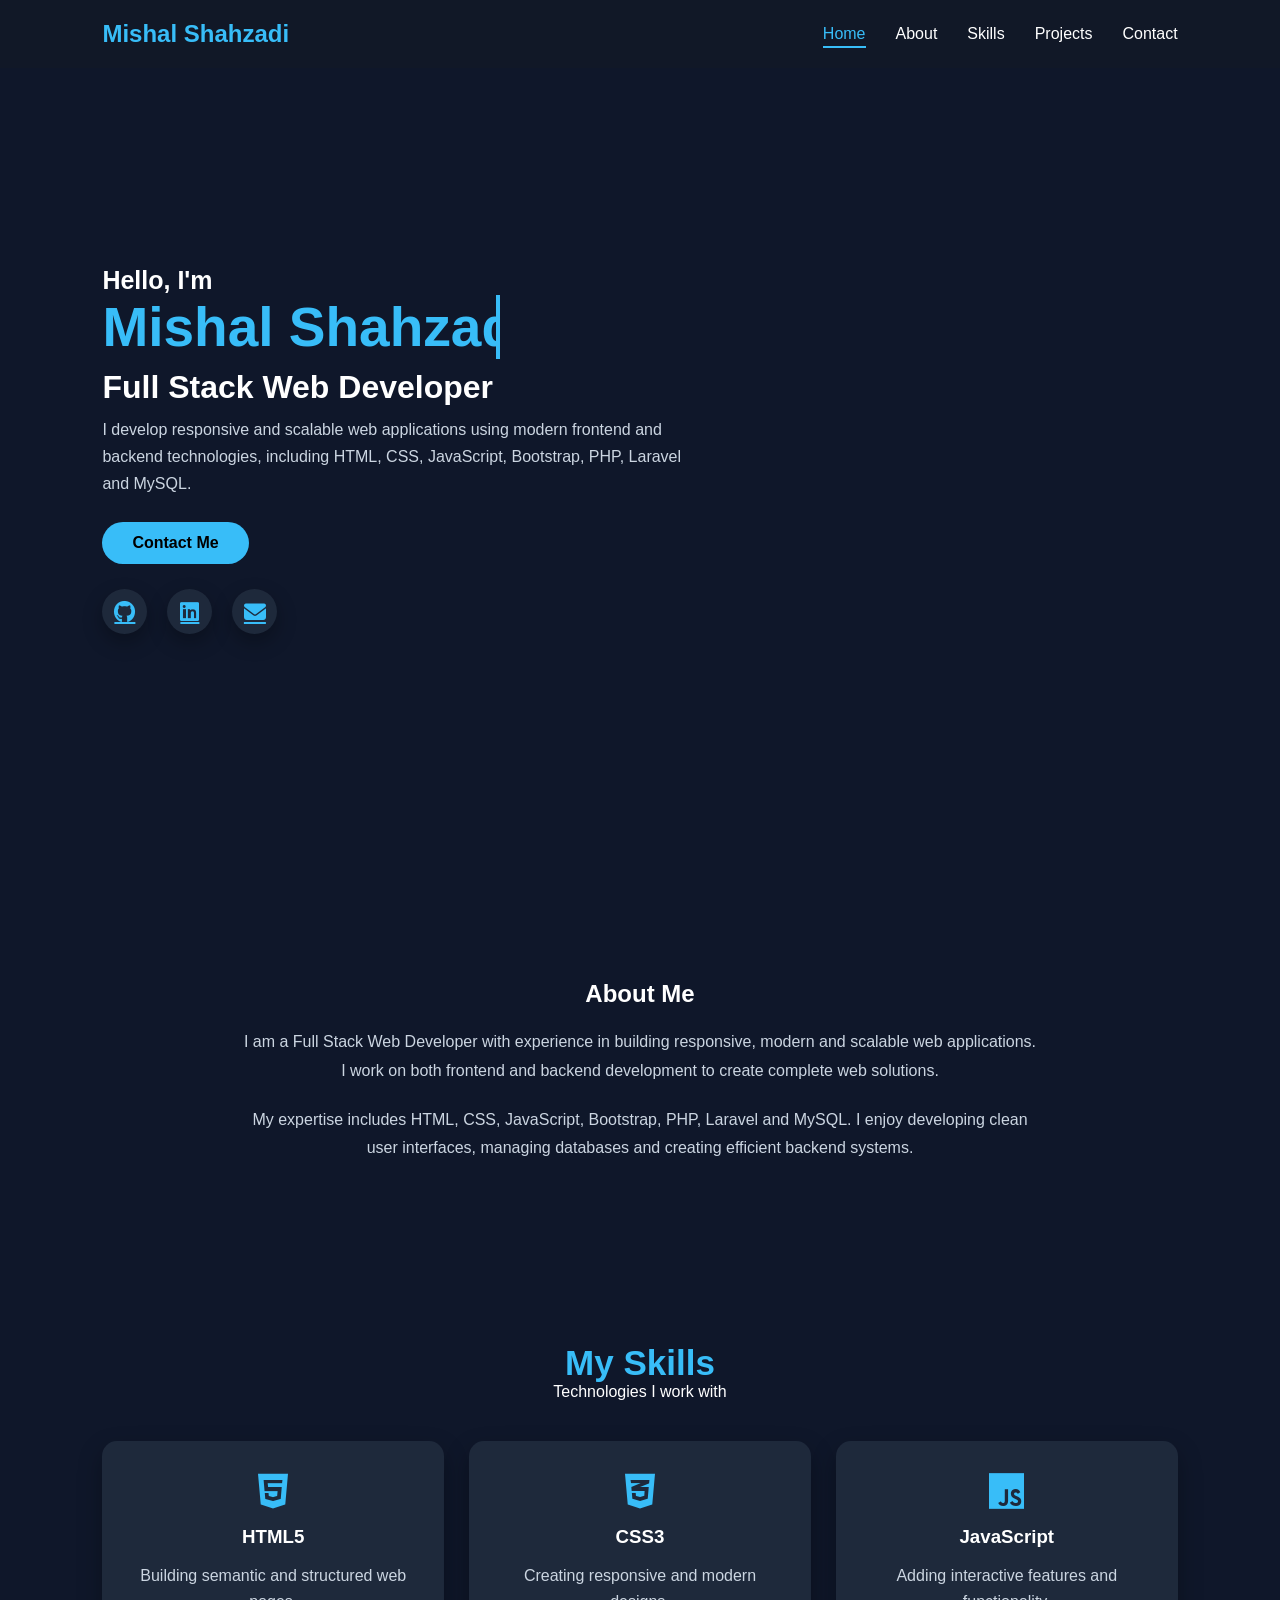
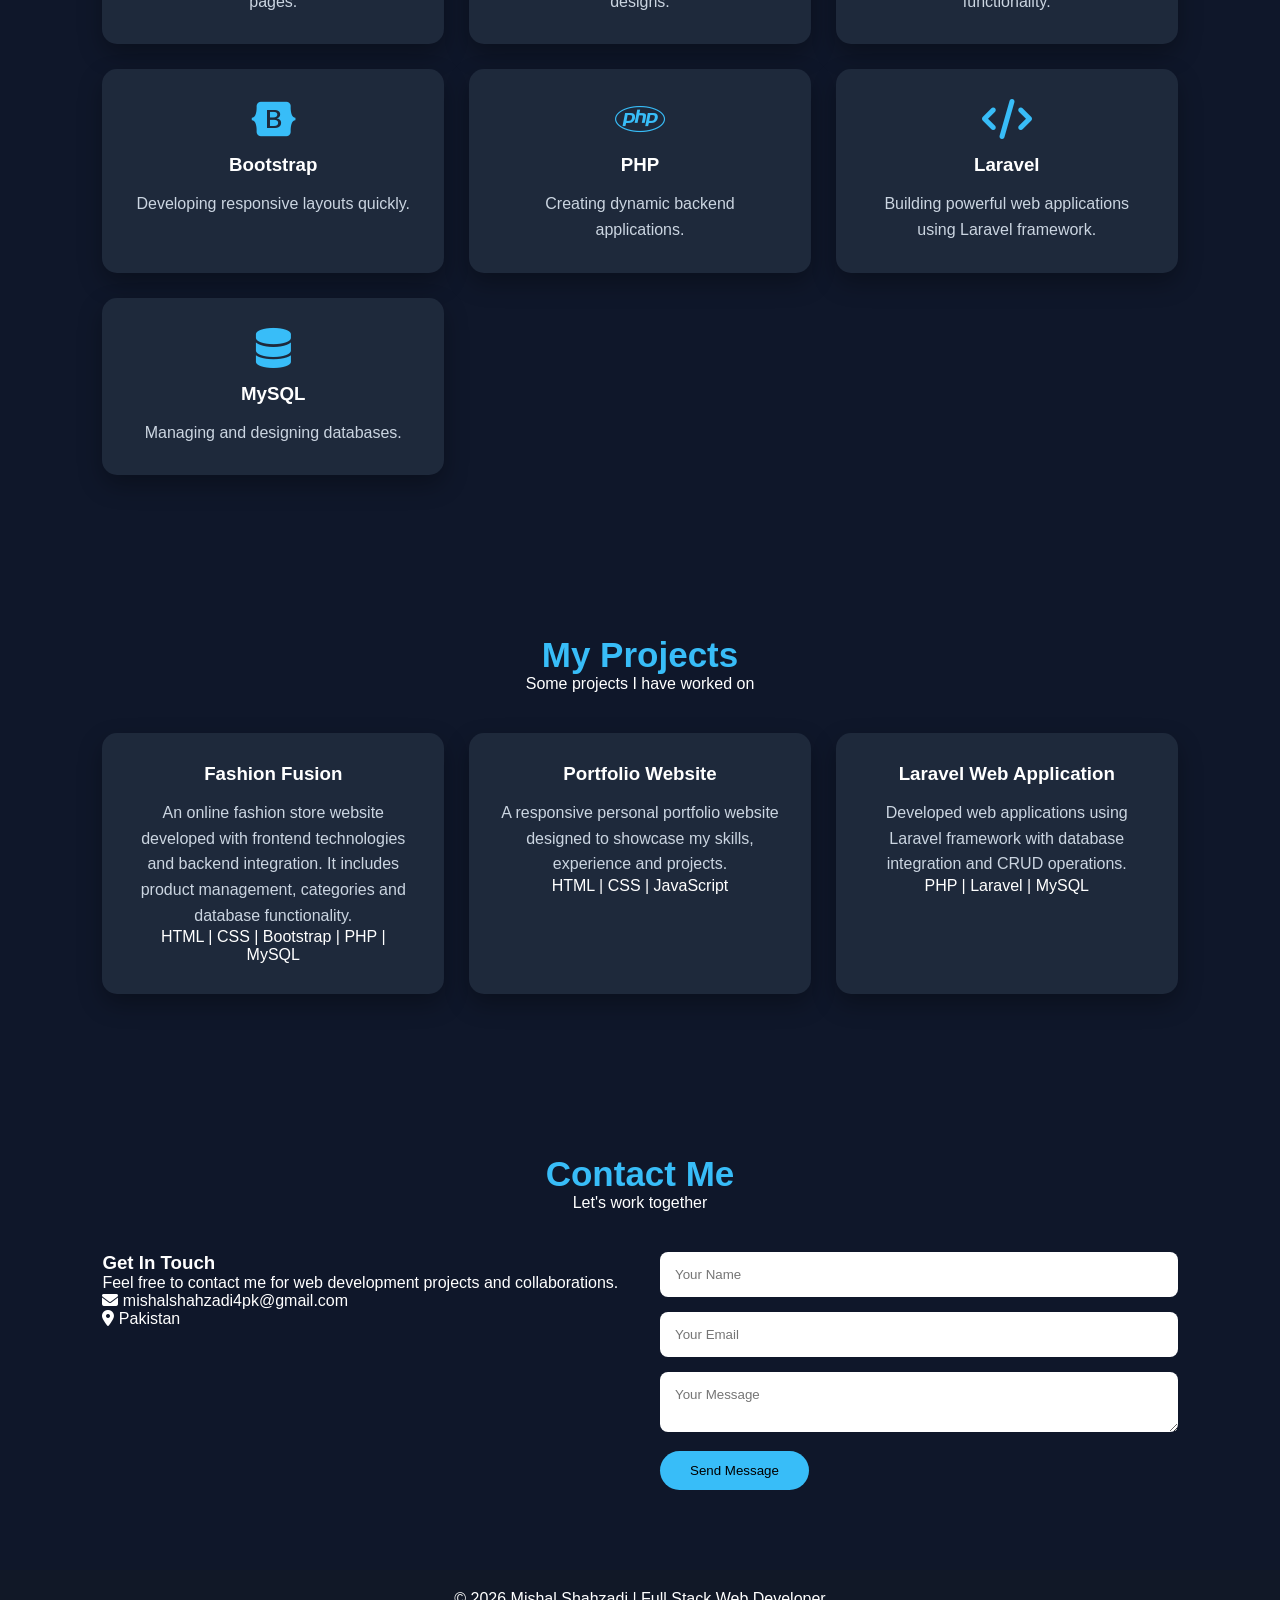
<file: index.html>
<!DOCTYPE html>
<html lang="en">
<head>
    <meta charset="UTF-8">
    <meta name="viewport" content="width=device-width, initial-scale=1.0">
    <title>Mishal Shahzadi Portfolio</title>

    <link rel="stylesheet" href="style.css">

    <!-- Font Awesome -->
    <link rel="stylesheet"
    href="https://cdnjs.cloudflare.com/ajax/libs/font-awesome/6.6.0/css/all.min.css">
</head>
<body>
    <header>

        <nav class="navbar">
    
            <div class="logo">
                Mishal Shahzadi
            </div>
    
            <ul class="nav-links">
    
                <li><a href="#home">Home</a></li>
    
                <li><a href="#about">About</a></li>
    
                <li><a href="#skills">Skills</a></li>
    
                <li><a href="#projects">Projects</a></li>
    
                <li><a href="#contact">Contact</a></li>
    
            </ul>
    
            <div class="menu-btn">
                <i class="fa-solid fa-bars"></i>
            </div>
    
        </nav>
    
    </header>
    <section id="home" class="hero">

        <div class="hero-content">
    
            <h3>Hello, I'm</h3>
    
            <h1 class="typing-name">Mishal Shahzadi</h1>
    
            <h2>Full Stack Web Developer</h2>
    
            <p>
                I develop responsive and scalable web applications using
                modern frontend and backend technologies, including
                HTML, CSS, JavaScript, Bootstrap, PHP, Laravel and MySQL.
            </p>
    
            <a href="#contact" class="btn">
                Contact Me
            </a>
            <div class="social-links">

                <a href="#" target="_blank">
                    <i class="fa-brands fa-github"></i>
                    <span>GitHub</span>
                </a>
            
                <a href="#" target="_blank">
                    <i class="fa-brands fa-linkedin"></i>
                    <span>LinkedIn</span>
                </a>
            
                <a href="#" target="_blank">
                    <i class="fa-solid fa-envelope"></i>
                    <span>Email</span>
                </a>
            
            </div>
        </div>
    
    </section>
<!-- About Section -->
<section id="about" class="about">

    <div class="about-content">

        <h2>About Me</h2>

        <p>
            I am a Full Stack Web Developer with experience in
            building responsive, modern and scalable web applications.
            I work on both frontend and backend development to create
            complete web solutions.
        </p>

        <p>
            My expertise includes HTML, CSS, JavaScript, Bootstrap,
            PHP, Laravel and MySQL. I enjoy developing clean user
            interfaces, managing databases and creating efficient
            backend systems.
        </p>

    </div>

</section>
<!-- Skills Section -->
<section id="skills" class="skills">

    <div class="section-title">
        <h2>My Skills</h2>
        <p>Technologies I work with</p>
    </div>

    <div class="skills-container">

        <div class="skill-card">
            <i class="fa-brands fa-html5"></i>
            <h3>HTML5</h3>
            <p>Building semantic and structured web pages.</p>
        </div>

        <div class="skill-card">
            <i class="fa-brands fa-css3-alt"></i>
            <h3>CSS3</h3>
            <p>Creating responsive and modern designs.</p>
        </div>

        <div class="skill-card">
            <i class="fa-brands fa-js"></i>
            <h3>JavaScript</h3>
            <p>Adding interactive features and functionality.</p>
        </div>

        <div class="skill-card">
            <i class="fa-brands fa-bootstrap"></i>
            <h3>Bootstrap</h3>
            <p>Developing responsive layouts quickly.</p>
        </div>

        <div class="skill-card">
            <i class="fa-brands fa-php"></i>
            <h3>PHP</h3>
            <p>Creating dynamic backend applications.</p>
        </div>

        <div class="skill-card">
            <i class="fa-solid fa-code"></i>
            <h3>Laravel</h3>
            <p>Building powerful web applications using Laravel framework.</p>
        </div>

        <div class="skill-card">
            <i class="fa-solid fa-database"></i>
            <h3>MySQL</h3>
            <p>Managing and designing databases.</p>
        </div>

    </div>

</section>
<!-- Projects Section -->
<section id="projects" class="projects">

    <div class="section-title">
        <h2>My Projects</h2>
        <p>Some projects I have worked on</p>
    </div>


    <div class="projects-container">

        <div class="project-card">

            <h3>Fashion Fusion</h3>

            <p>
                An online fashion store website developed with
                frontend technologies and backend integration.
                It includes product management, categories and
                database functionality.
            </p>

            <span>HTML | CSS | Bootstrap | PHP | MySQL</span>

        </div>


        <div class="project-card">

            <h3>Portfolio Website</h3>

            <p>
                A responsive personal portfolio website designed
                to showcase my skills, experience and projects.
            </p>

            <span>HTML | CSS | JavaScript</span>

        </div>


        <div class="project-card">

            <h3>Laravel Web Application</h3>

            <p>
                Developed web applications using Laravel framework
                with database integration and CRUD operations.
            </p>

            <span>PHP | Laravel | MySQL</span>

        </div>

    </div>

</section>
<!-- Contact Section -->
<section id="contact" class="contact">

    <div class="section-title">
        <h2>Contact Me</h2>
        <p>Let's work together</p>
    </div>


    <div class="contact-container">

        <div class="contact-info">

            <h3>Get In Touch</h3>

            <p>
                Feel free to contact me for web development
                projects and collaborations.
            </p>

            <p>
                <i class="fa-solid fa-envelope"></i>
               mishalshahzadi4pk@gmail.com
            </p>

            <p>
                <i class="fa-solid fa-location-dot"></i>
                Pakistan
            </p>

        </div>


        <form class="contact-form">

            <input type="text" placeholder="Your Name" required>

            <input type="email" placeholder="Your Email" required>

            <textarea placeholder="Your Message"></textarea>

            <button type="submit">
                Send Message
            </button>

        </form>

    </div>

</section>


<!-- Footer -->
<footer>

    <p>
        © 2026 Mishal Shahzadi | Full Stack Web Developer
    </p>

</footer>

<script src="script.js"></script>

</body>
</html>
</file>
<file: style.css>
* {
    margin: 0;
    padding: 0;
    box-sizing: border-box;
    font-family: 'Poppins', sans-serif;
}

html {
    scroll-behavior: smooth;
}

body {
    background: #0f172a;
    color: #ffffff;
}


/* Navbar */

header {
    width: 100%;
}

.navbar {
    display: flex;
    justify-content: space-between;
    align-items: center;
    padding: 20px 8%;
    background: #111827;
    position: fixed;
    top: 0;
    width: 100%;
    z-index: 1000;
}

.logo {
    font-size: 24px;
    font-weight: bold;
    color: #38bdf8;
}

.nav-links {
    display: flex;
    list-style: none;
    gap: 30px;
}

.nav-links a {
    text-decoration: none;
    color: white;
    font-size: 16px;
    position: relative;
    transition: 0.3s;
}

.nav-links a::after {
    content: "";
    position: absolute;
    width: 0;
    height: 2px;
    background: #38bdf8;
    left: 0;
    bottom: -6px;
    transition: 0.3s;
}

.nav-links a:hover {
    color: #38bdf8;
}

.nav-links a:hover::after {
    width: 100%;
}
.nav-links a.active {
    color: #38bdf8;
}

.nav-links a.active::after {
    width: 100%;
}
.menu-btn {
    display: none;
}


/* Hero Section */

.hero {
    min-height: 100vh;
    display: flex;
    align-items: center;
    padding: 0 8%;
}

.hero-content h3 {
    font-size: 25px;
}

.hero-content h1 {
    font-size: 55px;
    color: #38bdf8;
    width: 0;
    overflow: hidden;
    white-space: nowrap;
    border-right: 4px solid #38bdf8;
    animation: typing 4s steps(18) forwards,
               cursor 0.7s infinite;
}


@keyframes typing {

    from {
        width: 0;
    }

    to {
        width: 18ch;
    }

}


@keyframes cursor {

    50% {
        border-color: transparent;
    }

}

.hero-content h2 {
    font-size: 32px;
    margin: 10px 0;
}

.hero-content p {
    max-width: 600px;
    line-height: 1.7;
    color: #cbd5e1;
}

.btn {
    display: inline-block;
    margin-top: 25px;
    padding: 12px 30px;
    background: #38bdf8;
    color: #000;
    text-decoration: none;
    border-radius: 30px;
    font-weight: bold;
}
.cv-btn {
    margin-left: 15px;
    background: transparent;
    color: #38bdf8;
    border: 2px solid #38bdf8;
}


.cv-btn:hover {
    background: #38bdf8;
    color: #0f172a;
}
.typing-name {
    font-size: 55px;
    color: #38bdf8;
    width: 0;
    overflow: hidden;
    white-space: nowrap;
    border-right: 4px solid #38bdf8;
    animation: typing 3s steps(18) forwards,
               cursor 0.7s infinite;
}


@keyframes typing {

    from {
        width: 0;
    }

    to {
        width: 13ch;
    }

}


@keyframes cursor {

    50% {
        border-color: transparent;
    }

}

.social-links {
    margin-top: 25px;
    display: flex;
    gap: 20px;
}


.social-links a {
    width: 45px;
    height: 45px;
    display: flex;
    align-items: center;
    justify-content: center;
    gap: 10px;
    background: #1e293b;
    color: #38bdf8;
    border-radius: 30px;
    font-size: 22px;
    transition: 0.4s;
    overflow: hidden;
    box-shadow: 0 8px 20px rgba(0,0,0,0.3);
}


.social-links a span {
    display: none;
    font-size: 15px;
    font-weight: 600;
}


.social-links a:hover {
    width: 130px;
    background: #38bdf8;
    color: #0f172a;
}


.social-links a:hover span {
    display: inline;
}

/* Common Section */

section {
    padding: 80px 8%;
}

.section-title {
    text-align: center;
    margin-bottom: 40px;
}

.section-title h2 {
    font-size: 35px;
    color: #38bdf8;
}


/* About */

.about-content {
    max-width: 800px;
    margin: auto;
    text-align: center;
}

.about-content p {
    margin: 20px 0;
    line-height: 1.8;
    color: #cbd5e1;
}


/* Skills */

.skills-container,
.projects-container {
    display: grid;
    grid-template-columns: repeat(3,1fr);
    gap: 25px;
}

.skill-card,
.project-card {
    background: #1e293b;
    padding: 30px;
    border-radius: 15px;
    text-align: center;
    transition: 0.3s;
    box-shadow: 0 10px 25px rgba(0, 0, 0, 0.3);
}

.skill-card:hover,
.project-card:hover {
    transform: translateY(-10px);
    box-shadow: 0 15px 35px rgba(56, 189, 248, 0.25);
}

.skill-card i {
    font-size: 40px;
    color: #38bdf8;
    margin-bottom: 15px;
}

.skill-card p,
.project-card p {
    color: #cbd5e1;
    margin-top: 15px;
    line-height: 1.6;
}


/* Contact */

.contact-container {
    display: flex;
    justify-content: space-between;
    gap: 40px;
}

.contact-info,
.contact-form {
    width: 50%;
}

.contact-form input,
.contact-form textarea {
    width: 100%;
    padding: 15px;
    margin-bottom: 15px;
    border-radius: 8px;
    border: none;
}

.contact-form button {
    padding: 12px 30px;
    border: none;
    background: #38bdf8;
    cursor: pointer;
    border-radius: 25px;
}


/* Footer */

footer {
    text-align: center;
    padding: 20px;
    background: #111827;
}


/* Responsive */

@media(max-width:768px){

    .nav-links{
        display:none;
    }

    .menu-btn{
        display:block;
    }

    .hero-content h1{
        font-size:40px;
    }

    .skills-container,
    .projects-container{
        grid-template-columns:1fr;
    }

    .contact-container{
        flex-direction:column;
    }

    .contact-info,
    .contact-form{
        width:100%;
    }

}
/* Mobile Menu */

@media(max-width:768px){

    .nav-links.active{
        display:flex;
        flex-direction:column;
        position:absolute;
        top:70px;
        right:0;
        background:#111827;
        width:100%;
        padding:20px;
        text-align:center;
    }

}

/* Animations */

.skill-card,
.project-card {
    animation: slideUp 1s ease;
}


@keyframes fadeIn {

    from {
        opacity: 0;
        transform: translateY(30px);
    }

    to {
        opacity: 1;
        transform: translateY(0);
    }

}


@keyframes slideUp {

    from {
        opacity: 0;
        transform: translateY(50px);
    }

    to {
        opacity: 1;
        transform: translateY(0);
    }

}
@keyframes nameAnimation {

    0% {
        opacity: 0;
        transform: translateX(-80px);
    }

    60% {
        opacity: 0.8;
        transform: translateX(10px);
    }

    100% {
        opacity: 1;
        transform: translateX(0);
    }

}
</file>
